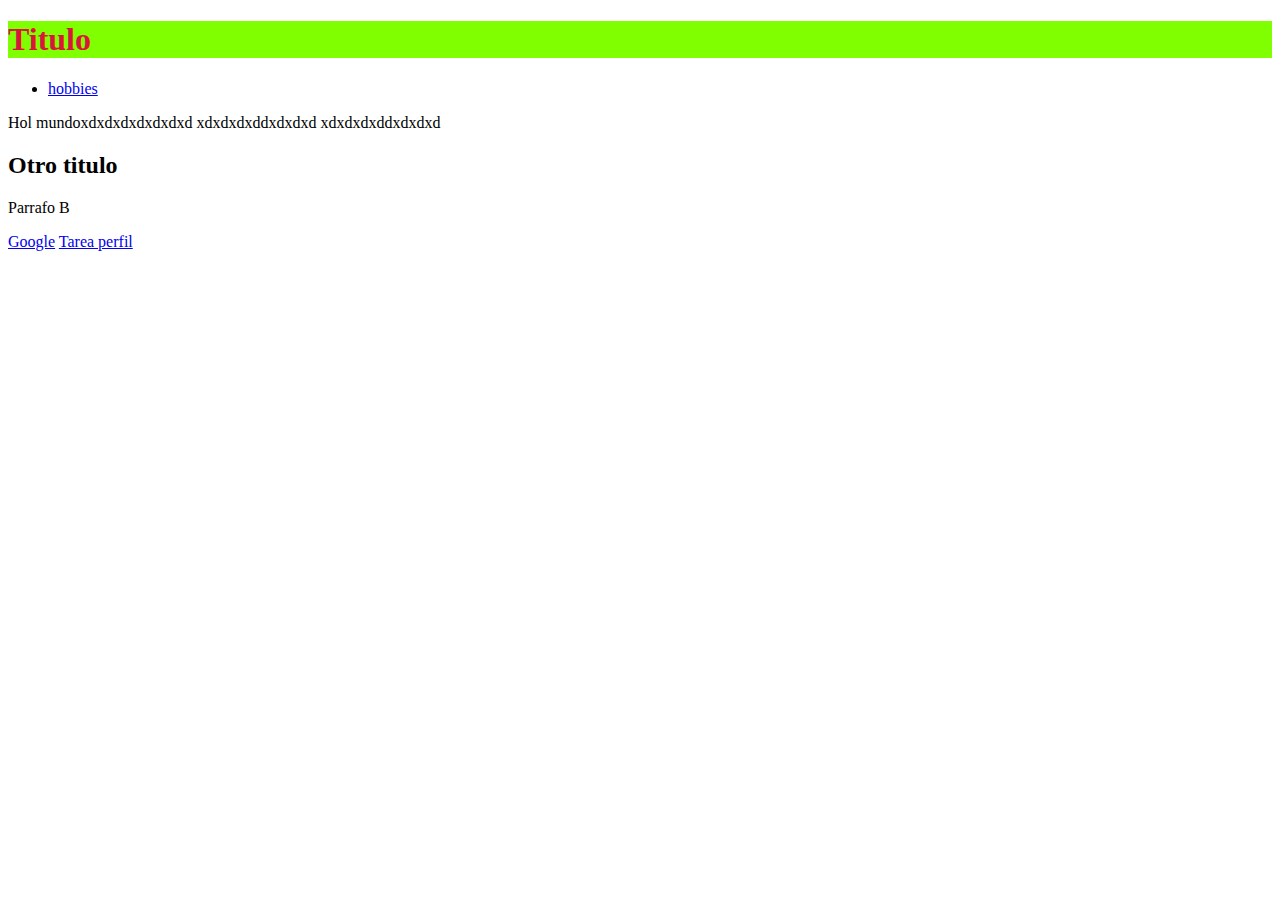
<file: 02Kata_Web.html/index.html>
<!DOCTYPE html>
<html lang="en">
    <head>
        <title>Mi head web</title>
        <link rel="stylesheet" href="Style.css">




        <!-- <style>
            <h1{
                color: red;
            }
        </style> -->

    </head>


    <body>

        <h1>Titulo</h1>

        <ul>
            <li>
                <a href="./hobbies.html">hobbies</a>
            </li>
        </ul>
        <p>Hol mundoxdxdxdxdxdxdxd
            xdxdxdxddxdxdxd
            xdxdxdxddxdxdxd</p>


    <div>
        <!-- <h2 style="background: fuchsia;color: greenyellow;">Otro titulo</h2> -->
        <h2>Otro titulo</h2>


    </div>
    <p>Parrafo B</p>


<a href="https://www.google.com" target="_blank">Google</a>
<a href="./Terea.Perfil.html">Tarea perfil</a>


    </body>

</html>
</file>
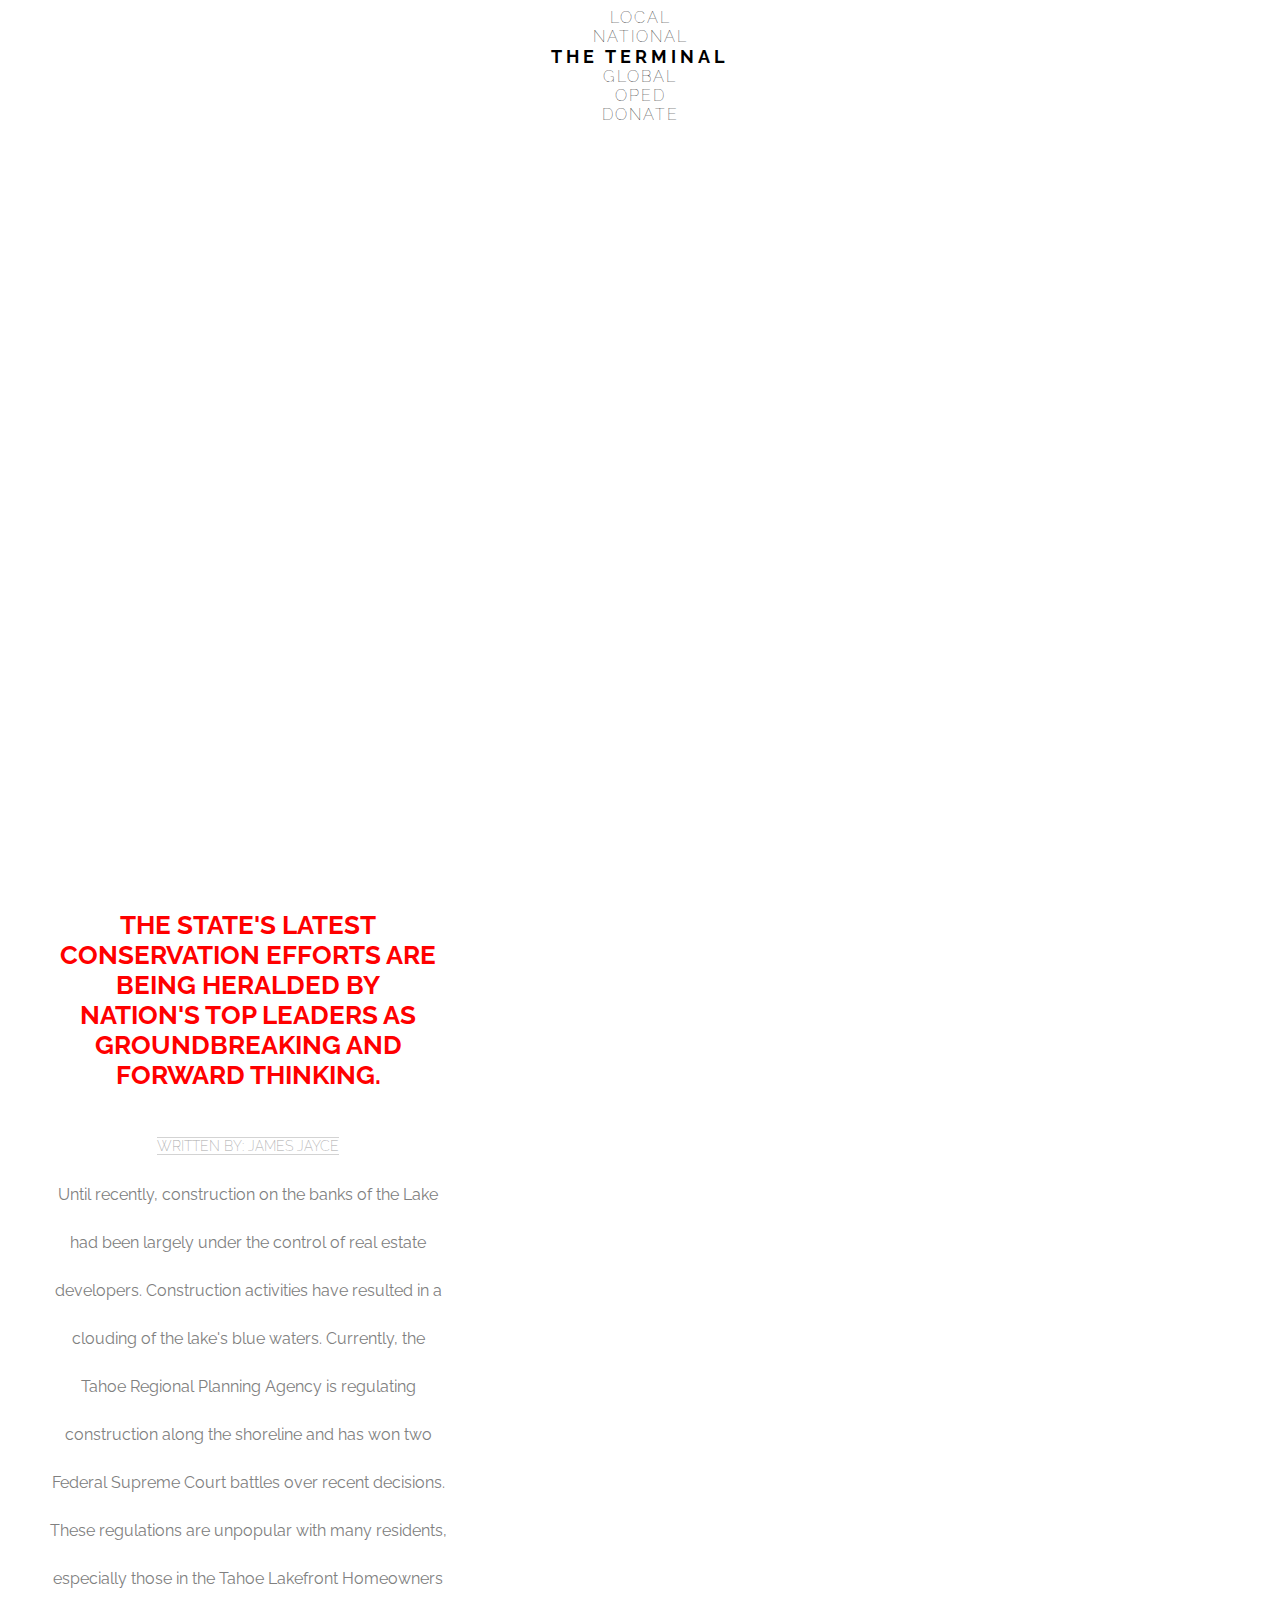
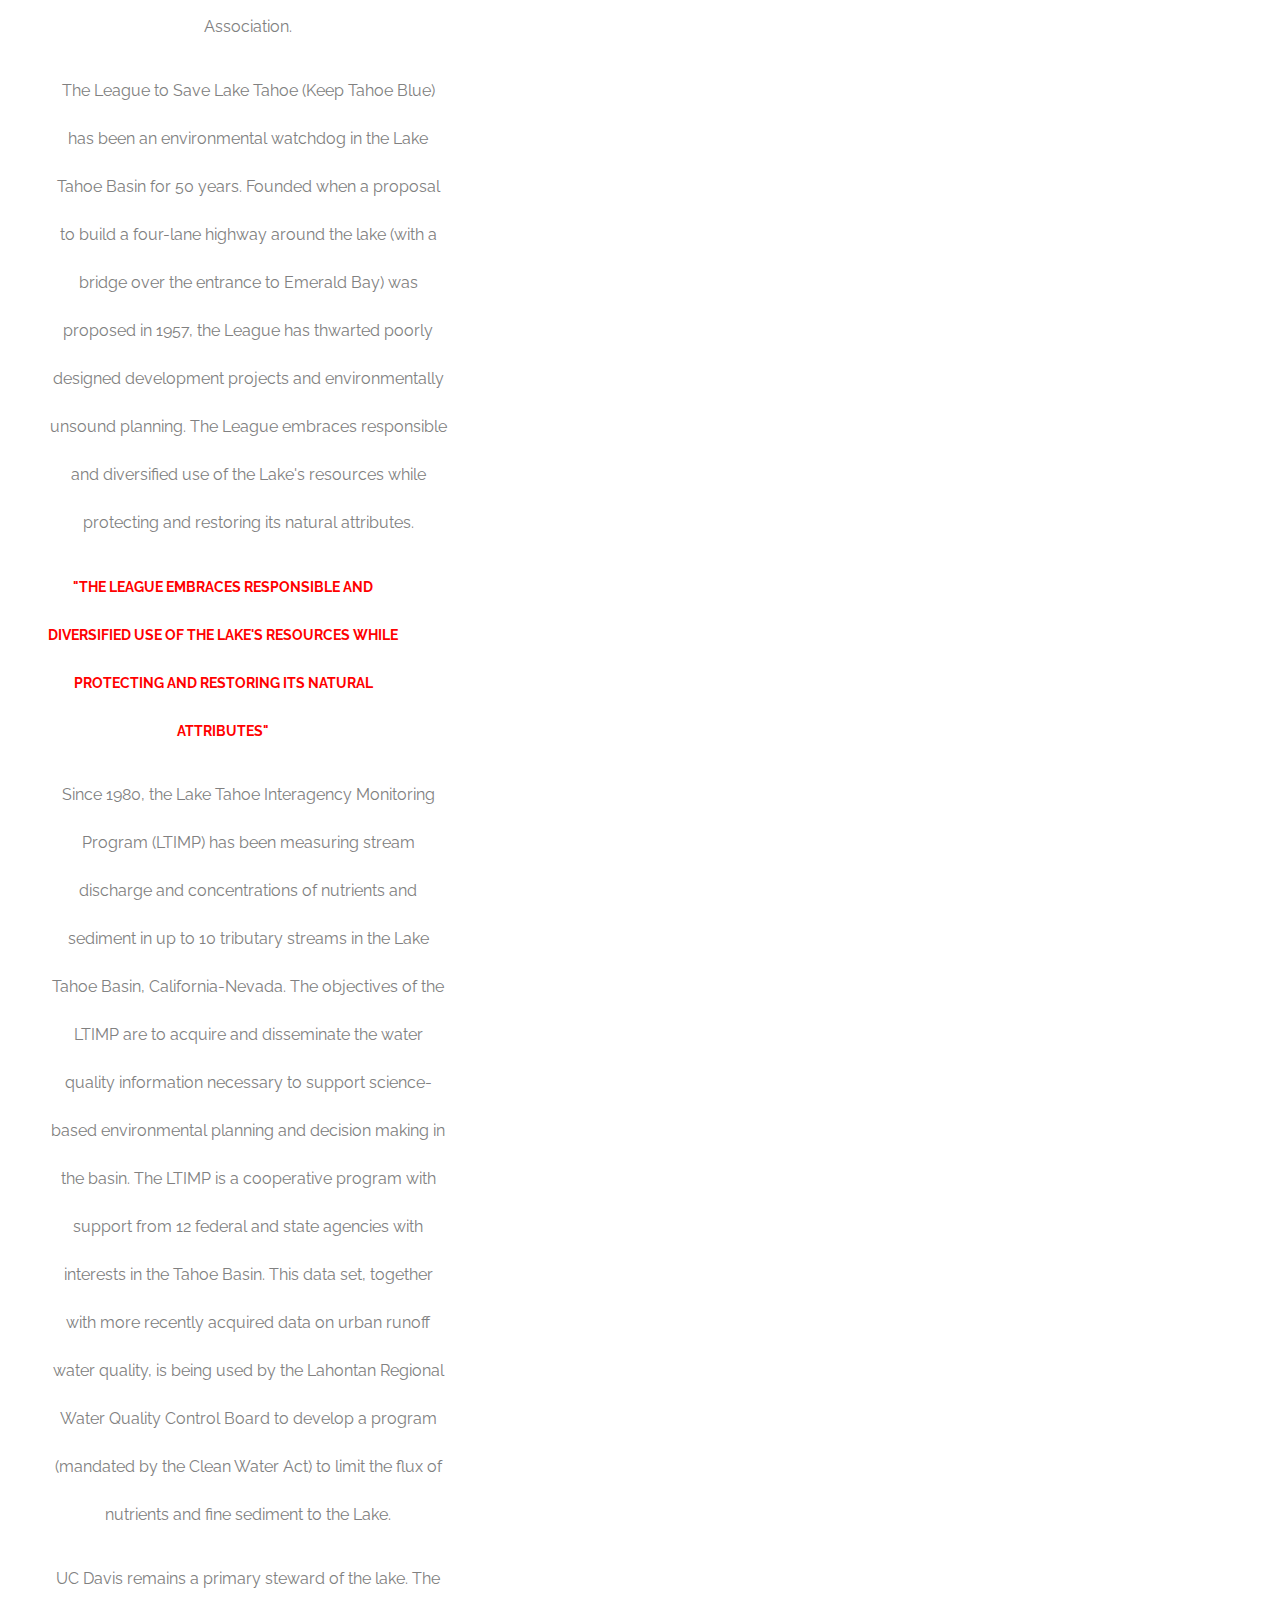
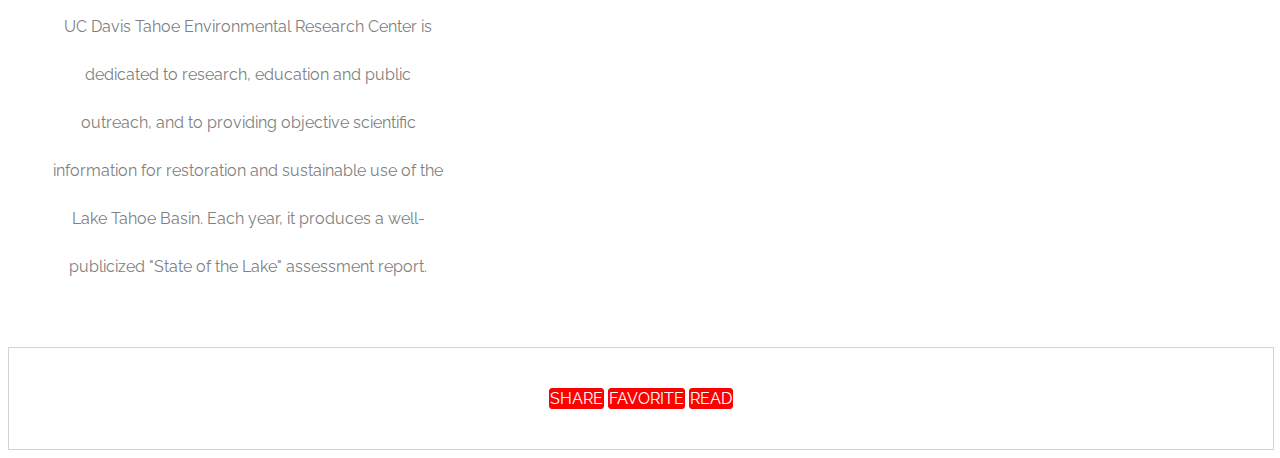
<file: 03_KataWeb/index.html>
<!DOCTYPE html>
<html>
<head>
  <title>The Terminal - Your Source for Fact-Based News</title>
  <link href="https://fonts.googleapis.com/css?family=Amatic+SC%7CRaleway:100,200,600,700" rel="stylesheet">
  <link rel="stylesheet" href="style.css">
</head>
<body>

  <nav class="navigation">
    <ul>
      <li>LOCAL</li> 
      <li>NATIONAL</li>
      <li class="logo">THE TERMINAL</li>
      <li>GLOBAL</li>
      <li>OPED</li>
      <li class="donate">DONATE</li>
    </ul>
  </nav>

  <div id="banner">
    <div class="content">
      <h1>Conservation Efforts at Lake Tahoe Being Praised by Nation's Leaders</h1>
    </div>
  </div>

  <div id="main" class="content">
    <h3>THE STATE'S LATEST CONSERVATION EFFORTS ARE BEING HERALDED BY NATION'S TOP LEADERS AS GROUNDBREAKING AND FORWARD THINKING.</h3>
    <span class="byline">WRITTEN BY: JAMES JAYCE</span>
    <p>Until recently, construction on the banks of the Lake had been largely under the control of real estate developers. Construction activities have resulted in a clouding of the lake's blue waters. Currently, the Tahoe Regional Planning Agency is regulating construction along the shoreline and has won two Federal Supreme Court battles over recent decisions. These regulations are unpopular with many residents, especially those in the Tahoe Lakefront Homeowners Association.</p>

    <p>The League to Save Lake Tahoe (Keep Tahoe Blue) has been an environmental watchdog in the Lake Tahoe Basin for 50 years. Founded when a proposal to build a four-lane highway around the lake (with a bridge over the entrance to Emerald Bay) was proposed in 1957, the League has thwarted poorly designed development projects and environmentally unsound planning. The League embraces responsible and diversified use of the Lake's resources while protecting and restoring its natural attributes.</p>

    <div class="pull-quote">
      <h2>"THE LEAGUE EMBRACES RESPONSIBLE AND DIVERSIFIED USE OF THE LAKE'S RESOURCES WHILE PROTECTING AND RESTORING ITS NATURAL ATTRIBUTES"</h2>
    </div>

    <p>Since 1980, the Lake Tahoe Interagency Monitoring Program (LTIMP) has been measuring stream discharge and concentrations of nutrients and sediment in up to 10 tributary streams in the Lake Tahoe Basin, California-Nevada. The objectives of the LTIMP are to acquire and disseminate the water quality information necessary to support science-based environmental planning and decision making in the basin. The LTIMP is a cooperative program with support from 12 federal and state agencies with interests in the Tahoe Basin. This data set, together with more recently acquired data on urban runoff water quality, is being used by the Lahontan Regional Water Quality Control Board to develop a program (mandated by the Clean Water Act) to limit the flux of nutrients and fine sediment to the Lake.</p>

    <p>UC Davis remains a primary steward of the lake. The UC Davis Tahoe Environmental Research Center is dedicated to research, education and public outreach, and to providing objective scientific information for restoration and sustainable use of the Lake Tahoe Basin. Each year, it produces a well-publicized "State of the Lake" assessment report.</p>
  </div>

  <div class="share">
    <a href="#">SHARE</a>
    <a href="#">FAVORITE</a>
    <a href="#">READ</a>
  </div>

</body>
</html>
</file>
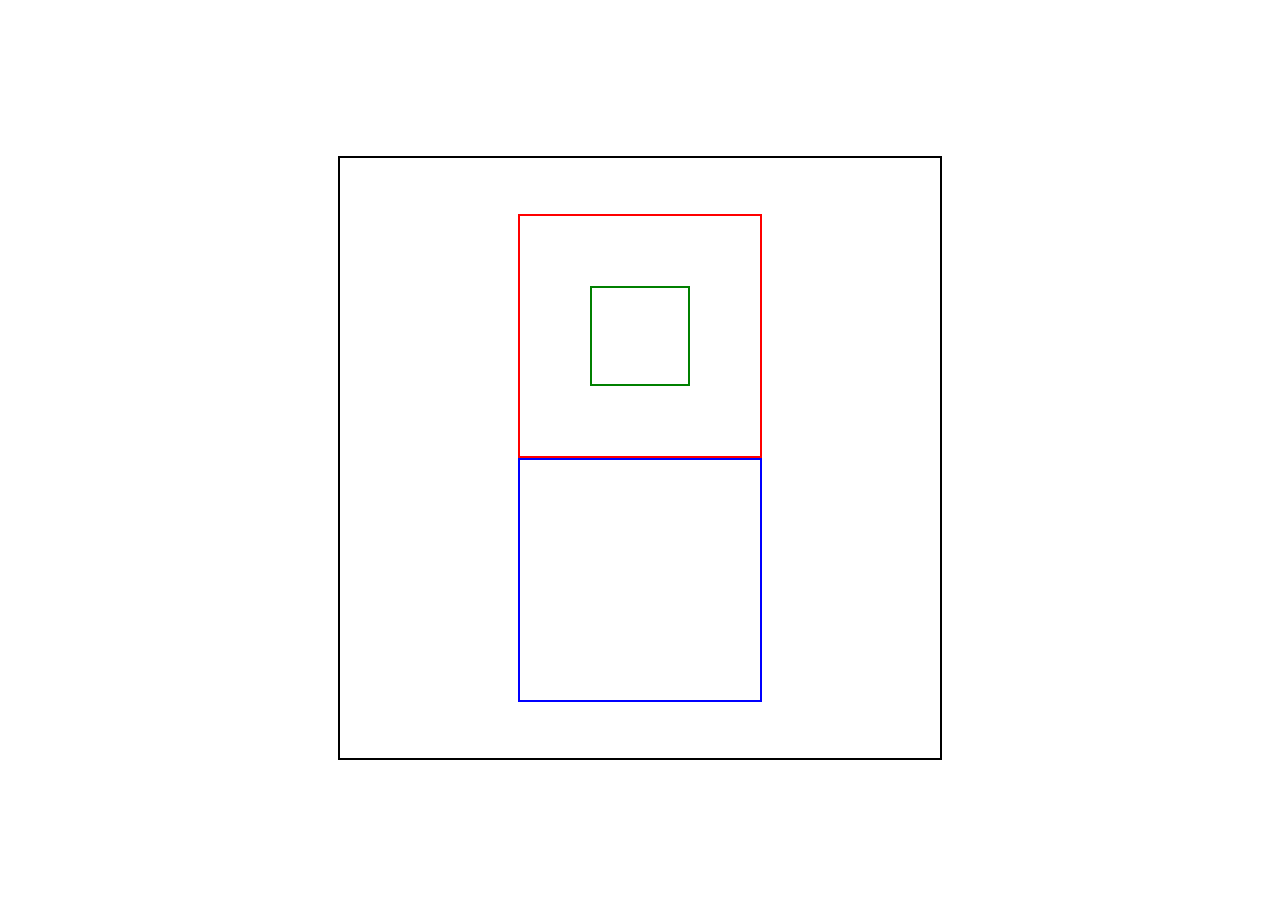
<file: 05_FlexBox/index.html>
<!DOCTYPE html>
<html lang="en">
<head>
    <title>Flex Box</title>
    <link rel="stylesheet" href="./style.css">
</head>
<body>

    <div class="padre">
        <div class="hijo">
            <div class="nieto"></div>
        </div>
        <div class="hija"></div>
    </div>

</body>
</html>
</file>
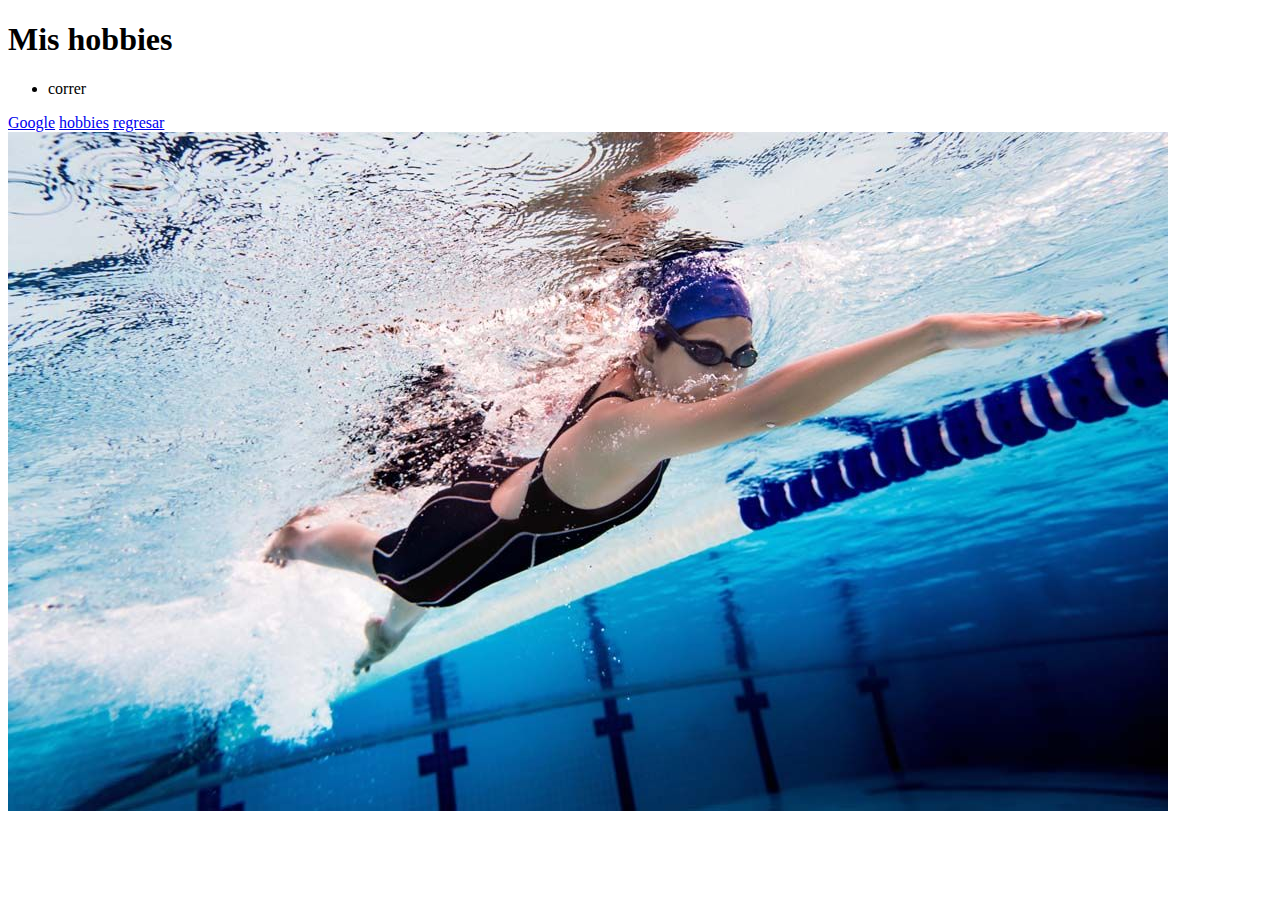
<file: 02Kata_Web.html/hobbies.html>
<!DOCTYPE html>
<html lang="en">
<head>

    <title>Document</title>
</head>
<body>
    <h1>Mis hobbies</h1>
    <ul>
        <li>correr</li>
    </ul>

    <a href="https://www.google.com" target="_blank">Google</a>
    <a href="./hobbies.html">hobbies</a>

    <a href="./index.html">regresar</a>

    <IMG src="./IMG/nadar..jpg" alt="Tipo nadando">

</body>
</html>
</file>
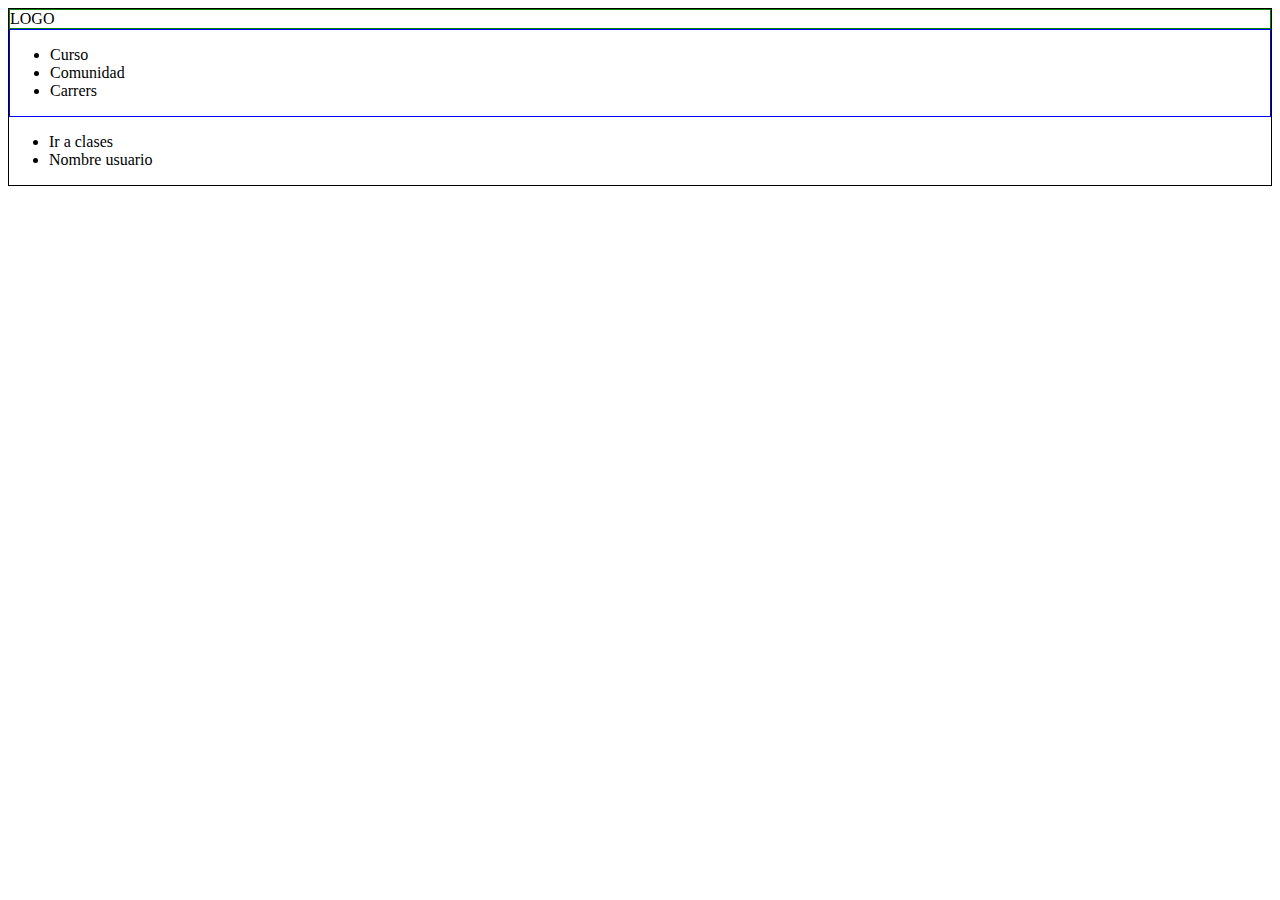
<file: 02Kata_Web.html/KataDia3.html>
<!DOCTYPE html>
<html lang="en">
<head>
   <style type="text/css">
    /*menu*/
    nav{
        border: solid 1px;
    }
    .brand{
        border: solid 1px green;
    }
    .main-links{
        border: solid 1px blue;
    }
    


    </style>
</head>
<body>
    <nav>
        <div class="brand">
            
            LOGO
        </div>
        <div class="main-links">
            <ul>
                <li>Curso</li>
                <li>Comunidad</li>
                <li>Carrers</li>
            </ul>
        </div>
        <div>
            <ul>
                <li>Ir a clases</li>
                <li>Nombre usuario</li>
            </ul>
        </div>
    </nav>
</body>
</html>
</file>
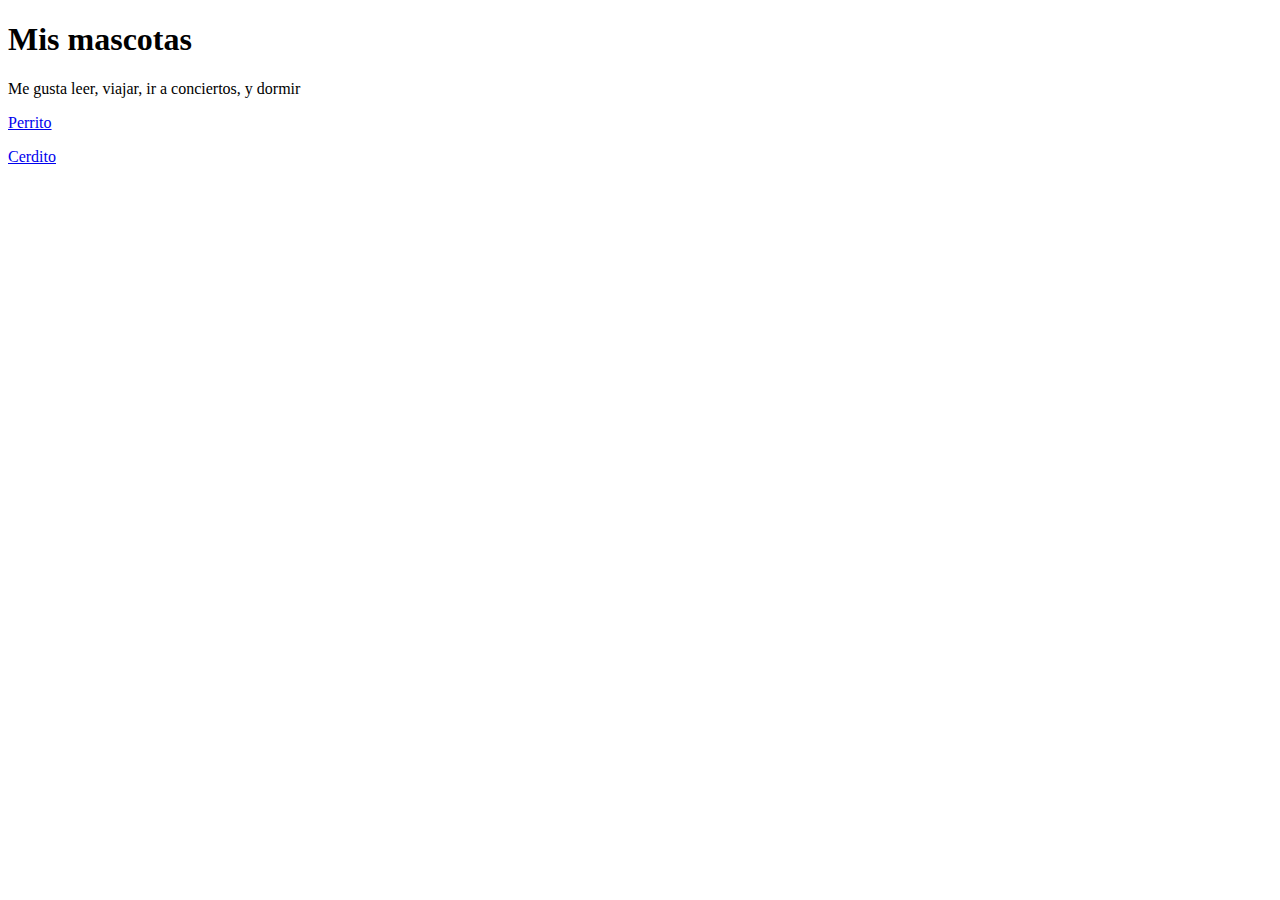
<file: 02Kata_Web.html/Mismascotas.html>
<!DOCTYPE html>
<html lang="en">
<head>

    <title>Document</title>
</head>
<body>
    <h1>Mis mascotas</h1>
    <p>Me gusta leer, viajar, ir a conciertos, y dormir </p>
<ul></ul>
<a href="./Perro.html">Perrito</a>


<ul></ul>

<a href="./Cerditos.html">Cerdito</a>




</body>
</html>
</file>
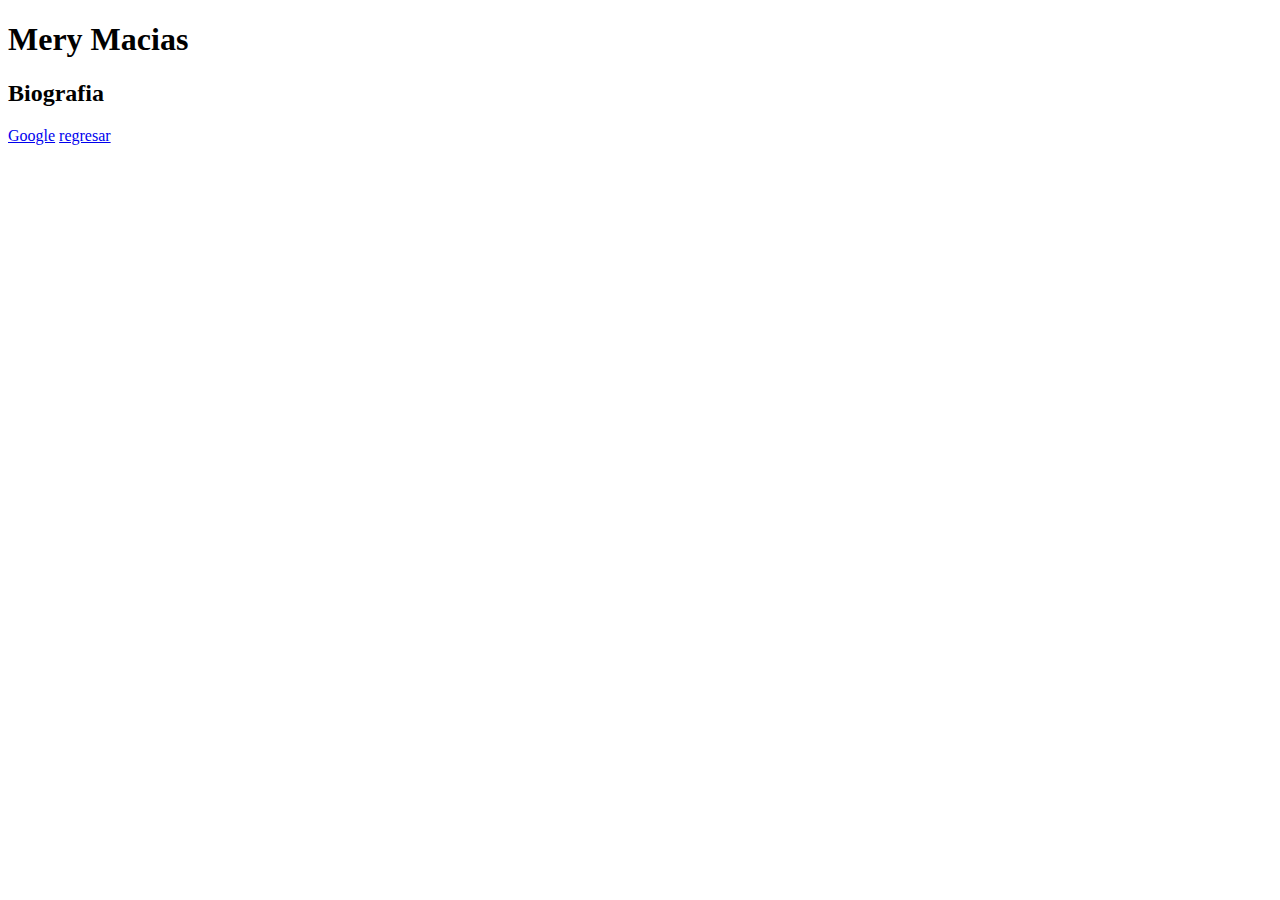
<file: 02Kata_Web.html/Terea.Perfil.html>
<!DOCTYPE html>
<html lang="es">
<head>
    <meta charset="UTF-8">
    <meta http-equiv="X-UA-Compatible" content="IE=edge">
    <meta name="viewport" content="width=device-width, initial-scale=1.0">
    <title>Document</title>
</head>
<body>
    <h1>Mery Macias </h1>
    <h2>Biografia</h2>



    <a href="https://www.google.com" target="_blank">Google</a>

<a href="./index.html">regresar</a>
    
</body>
</html>
</file>
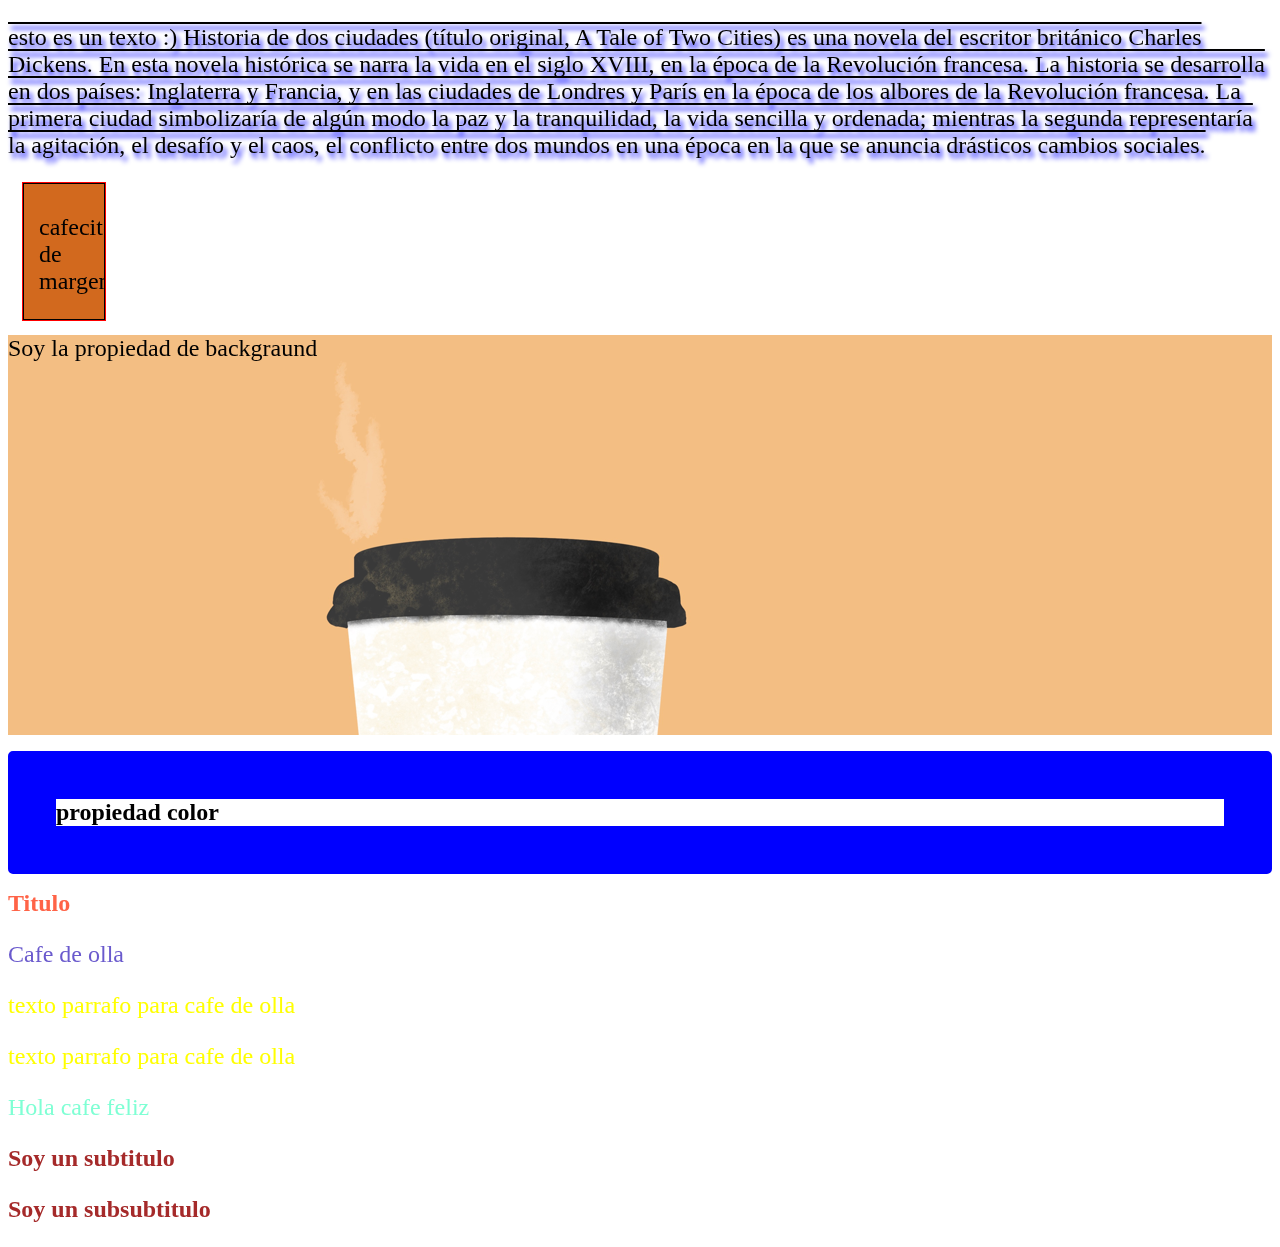
<file: 03_KataWeb/PracticaAdicional.html>
<!DOCTYPE html>
<html>
<head>

    <title>Document</title>
   <link rel="stylesheet" href="practica.adicional.css">
   <enlace rel="preconectar" href="https://fonts.googleapis.com">
   <enlace rel="preconectar" href="https://fonts.gstatic.com" crossorigin>
   <enlace href="https: //fonts.googleapis.com/css2? family= Supermercado+One & display=swap" rel="stylesheet">
</head>
<body>
    <p class="text"> esto es un texto :)
        Historia de dos ciudades (título original, A Tale of Two Cities) es una novela del escritor británico Charles Dickens. En esta novela histórica se narra la vida en el siglo XVIII, en la época de la Revolución francesa. La historia se desarrolla en dos países: Inglaterra y Francia, y en las ciudades de Londres y París en la época de los albores de la Revolución francesa. La primera ciudad simbolizaría de algún modo la paz y la tranquilidad, la vida sencilla y ordenada; mientras la segunda representaría la agitación, el desafío y el caos, el conflicto entre dos mundos en una época en 
        la que se anuncia drásticos cambios sociales. </p>
    <div  class="margen">
     cafecito de margen 
    </div>

    <article id="fondo">
        Soy la propiedad de backgraund 
    </article>

    <h1 class="color"> propiedad color</h1>
    <h1 id="titulo">Titulo</h1>
    <p class="texto"> Cafe de olla</p>
    <p class="especial">texto parrafo para cafe de olla </p>
    <p class="especial">texto parrafo para cafe de olla </p>

    <div>
        <p>Hola cafe feliz</p>
        <h2>Soy un subtitulo</h2>
        <h3>Soy un subsubtitulo</h3>
    </div>


</body>
</html>
<s>

  







    
</s>
</file>
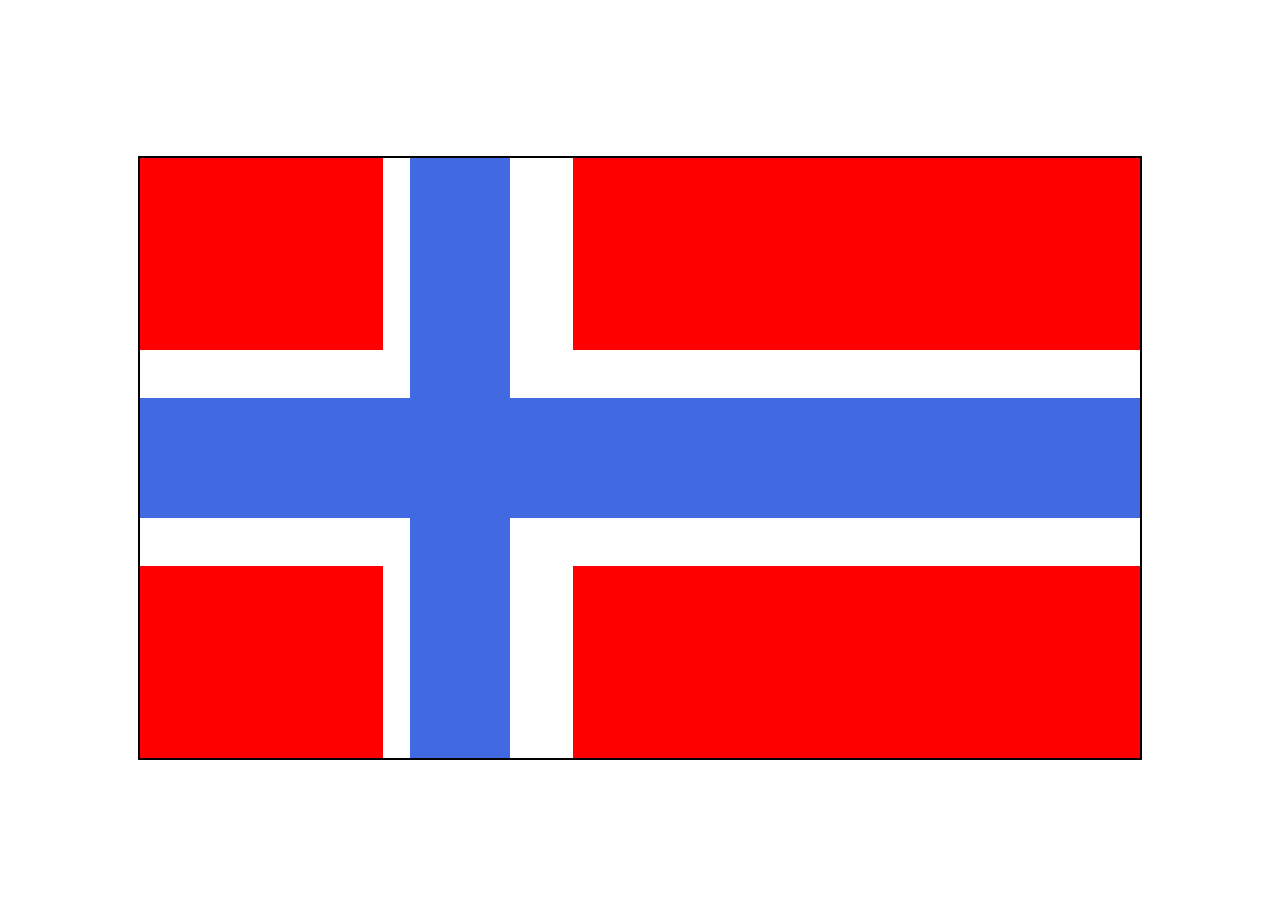
<file: Bandera/Bandera.html>
<!DOCTYPE html>
<html lang="en">
<head>
    
    <title>Bandera de Noruega</title>
    <link rel="stylesheet" href="Bandera.css">
</head>
<body>
    <div class="container">
        <div class="izquierda">
            <div class="blanco_izquierda_arriba">
                <div class="rojo"></div>
            </div>
            <div class="blanco_izquierda_abajo">
                <div class="rojo"></div>
            </div>            
        </div>
        <div class="derecha">
            <div class="blanco_derecha_arriba">
                <div class="rojo"></div>
            </div>
            <div class="blanco_derecha_abajo">
                <div class="rojo"></div>
            </div>                    
        </div>
    </div>    

</body>
</html>
</file>
<file: 02Kata_Web.html/Style.css>
h1{

color: crimson;
background-color: chartreuse;

}

a{
   color: rgb(red, green, blue);
}
</file>
<file: 03_KataWeb/style.css>
body {
    background-color: white;
    font-family: 'Raleway', sans-serif;
  }
  
  .navigation ul {
    margin: 0;
    padding: 0;
    text-align: center;
  }
  
  .navigation li {
    font-weight: 100;
    letter-spacing: 2px;
  }
  
  .navigation  li.logo {
    color: black;
    font-size: 18px;
    font-weight: 700;
    letter-spacing: 4px;
  }
  
  #banner {
    background-image: url("https://content.codecademy.com/courses/web-101/unit-6/htmlcss1-img_tahoe.jpeg");
    background-size: cover;
    background-position: bottom center;
    width: 100%;
    height: 700px;
  }
  
  #banner .content h1 {
    position: relative;
    top: 50px;
    margin: 0 auto;
    width: 400px;
  }
  
  #main {
    padding: 40px;
    text-align: center;
    width: 400px;
  }
  
  h1 {
    color: white;
    font-size: 42px;
    font-weight: 600;
    text-align: center;
  }
  
  h2 {
    color: red;
    font-size: 14px;
    line-height: 48px;
    text-align: center;
  }
  
  h3 {
    color: red;
    font-size: 26px;
    font-weight: 700;
    padding: 20px 10px;
  }
  
  p {
    color: grey;
    font-size: 16px;
    line-height: 48px;
  }
  
  .pull-quote {
    width:350px;
  }
  
  .byline {
    border-bottom: 1px solid LightGrey;
    border-top: 1px solid LightGrey;
    color: DarkGrey;
    font-size: 14px;
    font-weight: 200;
  }
  
  .share {
    border: 1px solid LightGrey;
    padding: 40px 0px;
    position: relative;
    text-align: center;
    width: 100%;
  }
  
  .share a {
    background: red;
    border: 1px solid red;
    border-radius: 3px;
    color: white;
    display: inline-block;
    text-decoration: none;
  }
  
  .share a:hover {
    background: white;
    border: 1px solid red;
    color: red;
  }
</file>
<file: 05_FlexBox/style.css>
body {
    display: flex;
    justify-content: center;
    align-items: center;
    /*  vh es una medida relativa -> vw */
    height: 100vh;
}

.padre {
    width: 600px;
    height: 600px;
    border: 2px solid;
    display: flex;
    /*  flex-direction cambia la posicion de fila a columna */
    flex-direction: column;
    /* acomodar los elementos en mi e+
    
    je x o horizontal */
    justify-content: center;
    /* acomodar los elementos en mi eje y o vertical*/
    align-items: center;
}

.hijo {
    width: 40%;
    height: 40%;
    border: 2px solid red;
    display: flex;
    justify-content: center;
    align-items: center;
}
.hija {
    width: 40%;
    height: 40%;
    border: 2px solid blue;
}

.nieto {
    width: 40%;
    height: 40%;
    border: 2px solid green;
}
</file>
<file: 03_KataWeb/practica.adicional.css>
#titulo{
    color: tomato;
}


p.texto{
    color:slateblue
}
p.especial{
    color: thistle;
}

p.especial{
    color: yellow;
}

div p {
    color: aquamarine;
}

div h2, div h3 {
    color: brown;
}

*{
    font-size: 24px;
    color: black;
}
/*esto es un comentario */ 

/*.color{
    color:#ff0000;
.color {
    color: rgb(0, 0, 0);
    
}
}*/




.color {
    border-style:solid;
    border-color: blue;
    border-radius: 5px;
    border-width: 2rem;

    
}

#fondo{
    background-color: rgba(255, 0, 0);
    /* opacity: 0.3; */
    height: 400px;
    background-image:url("coffee.png");
    
}


.margen {
    background-color: chocolate;
    margin: 15px;
    padding: 30px 15px 5px;
    border:solid 1px black;
    height: 100px;
    width: 50px;
    overflow: scroll;
    outline: 1px solid red;
}

.text{
    font-family:'Supermercado One', cursiva; 
    text-decoration: overline;
    text-shadow: 3px 5px 5px blue;
}
     /*border: 5px  red inset;   */

    /*Estas son algunas de las opciones que
    se pueden tener:border: 
    dotted
    dashed
    solid
    double
    groove - elemento tridimencional
    ridge  - elemento tridimencional
    inset  - elemento tridimencional
    outset - elemento tridimencional
    none
    hidden */
</file>
<file: Bandera/Bandera.css>
body{
    height: 100vh;
    display: flex;
    justify-content: center;
    align-items: center;
    
}

.container{
    border: 2px solid;
    width: 1000px;
    height: 600px;
    display: flex;
    justify-content: space-between;    
}
.izquierda{    
    width: 30%;
    height: 100%;
    display: flex;
    flex-direction: column;
    justify-content: space-between;
    background-color: royalblue;
}
.blanco_izquierda_arriba{
    
    width: 90%;
    height: 40%;
    background-color: white;
}
.blanco_izquierda_abajo{
    width: 90%;
    height: 40%;
    display: flex;
    align-items: flex-end;
    background-color: white;
}
.rojo{
    width: 90%;
    height: 80%;
    background-color: red;


}

.derecha{    
    width: 70%;
    height: 100%;
    display: flex;
    flex-direction: column;
    justify-content: space-between;
    align-items:flex-end;
    background-color: royalblue;
}
.blanco_derecha_arriba{
    width: 90%;
    height: 40%;
    display: flex;
    align-items:flex-start;
    flex-direction: row-reverse;
    background-color: white;
}

.blanco_derecha_abajo{
    width: 90%;
    height: 40%;
    display: flex;
    align-items:flex-end;
    flex-direction:row-reverse;
    background-color: white;

}
</file>
